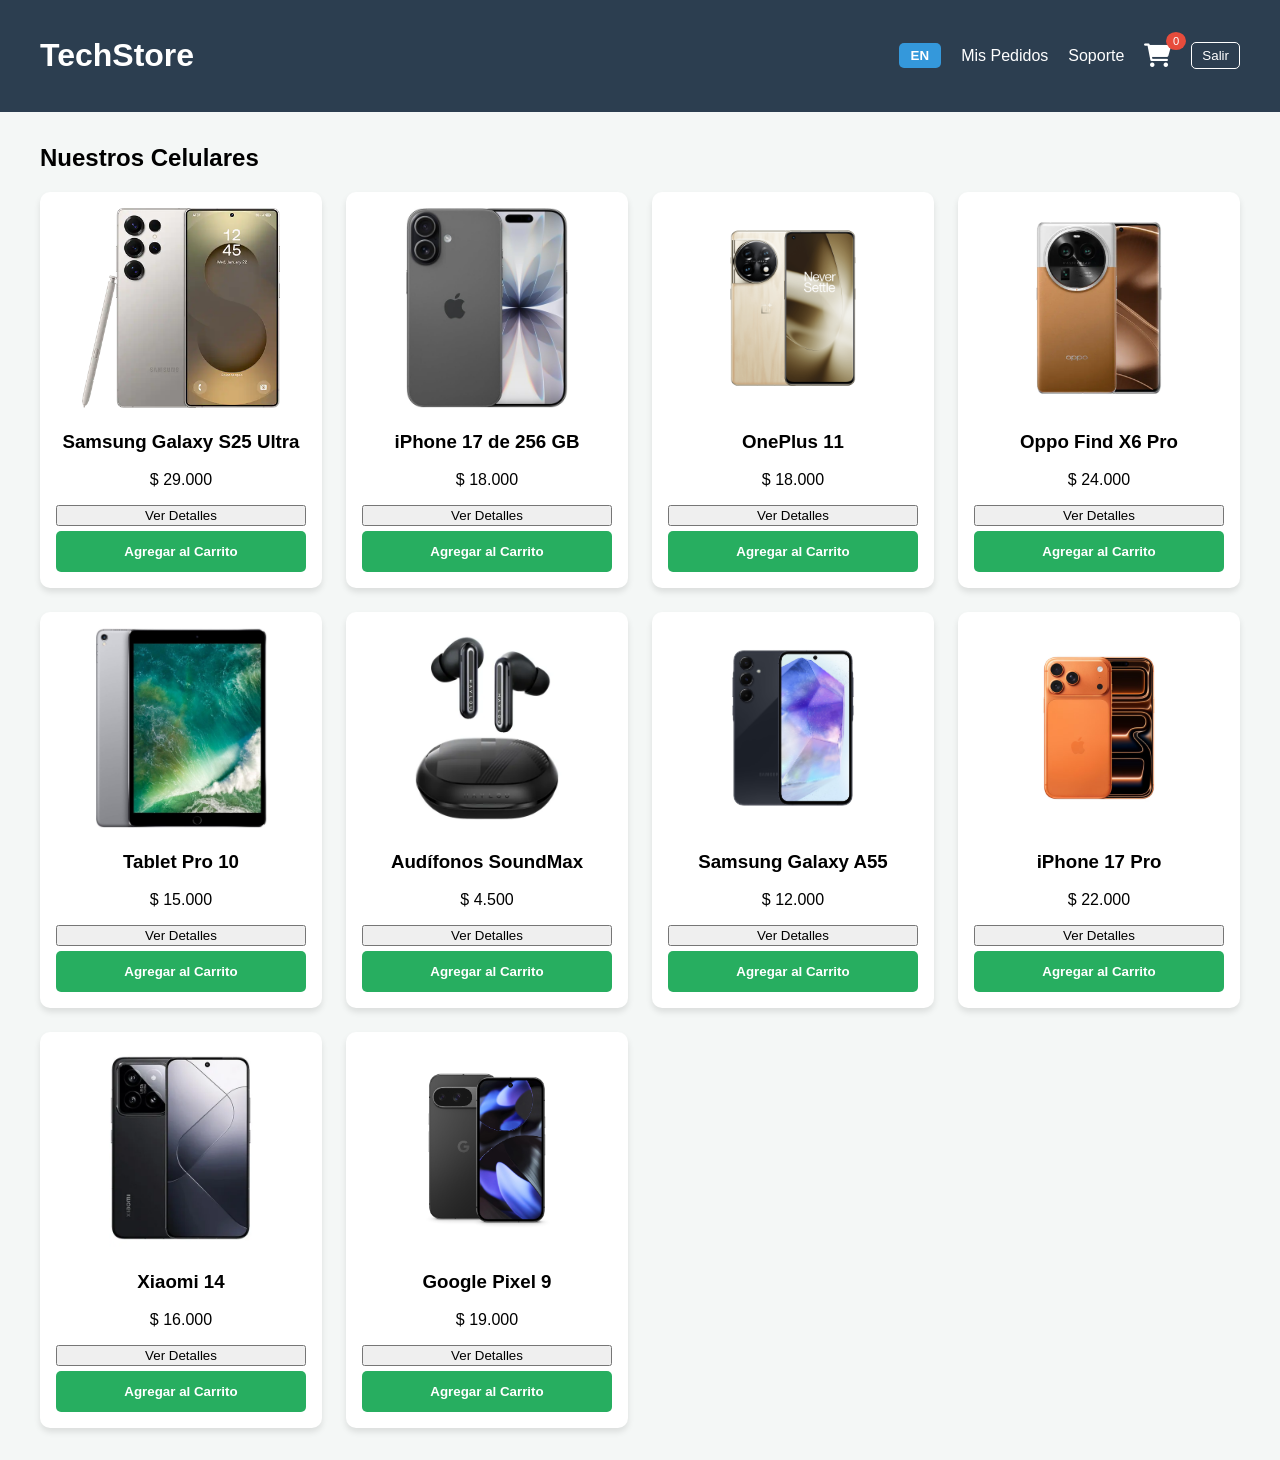
<file: index.html>
<!DOCTYPE html>
<html lang="es">
<head>
    <meta charset="UTF-8">
    <meta name="viewport" content="width=device-width, initial-scale=1.0">
    <title>Tienda de Celulares</title>
    <link rel="stylesheet" href="style.css">
    <link rel="stylesheet" href="https://cdnjs.cloudflare.com/ajax/libs/font-awesome/6.0.0/css/all.min.css">
</head>
<body>
   <header>
    <div class="header-container" style="display: flex; justify-content: space-between; align-items: center; max-width: 1200px; margin: 0 auto;">
        <h1><a href="index.html" style="color: white; text-decoration: none;">TechStore</a></h1>

        <nav style="display: flex; align-items: center; gap: 20px;">
            <button id="btn-idioma" onclick="cambiarIdioma()" style="background: #3498db; border: none; color: white; cursor: pointer; padding: 5px 12px; border-radius: 5px; font-weight: bold;">
                EN
            </button>

            <a href="pedidos.html" id="txt-pedidos" style="color: white; text-decoration: none;">Mis Pedidos</a>
            <a href="soporte.html" id="txt-soporte" style="color: white; text-decoration: none;">Soporte</a>

            <div class="carrito-icono-contenedor">
                <a href="carrito.html" style="color: white; text-decoration: none;">
                    <i class="fas fa-shopping-cart"></i>
                    <span id="contador-carrito">0</span>
                </a>
            </div>

            <button id="txt-salir" onclick="cerrarSesion()" style="background: none; border: 1px solid white; color: white; cursor: pointer; padding: 5px 10px; border-radius: 5px;">
                Salir
            </button>
        </nav>
    </div>
</header>

    <main class="contenedor">
        <h2>Nuestros Celulares</h2>
        <div id="lista-celulares" class="grid-productos">
            </div>
    </main>

    <script src="script.js"></script>
</body>
</html>
</file>
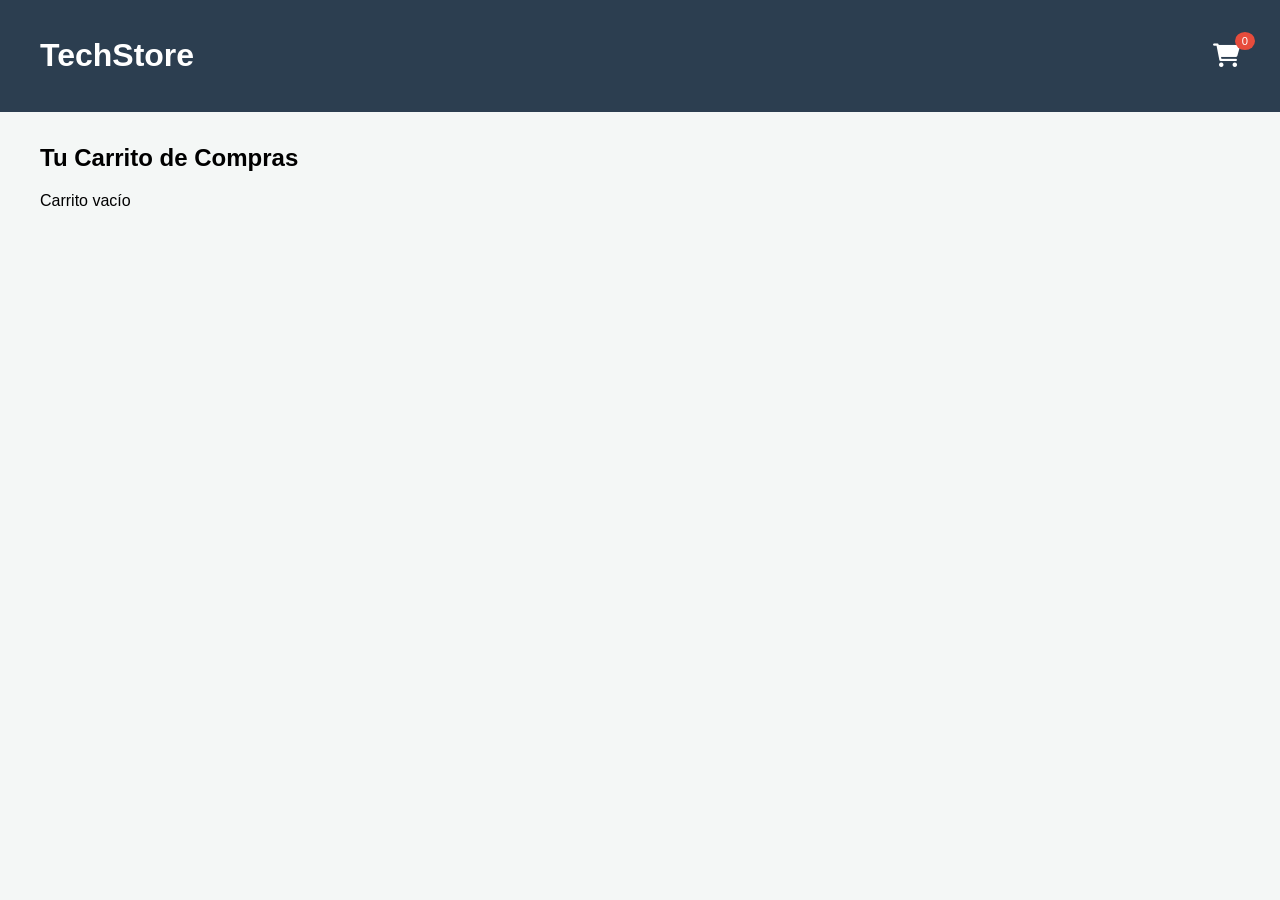
<file: carrito.html>
<!DOCTYPE html>
<html lang="es">
<head>
    <meta charset="UTF-8">
    <meta name="viewport" content="width=device-width, initial-scale=1.0">
    <title>Tu Carrito - TechStore</title>
    <link rel="stylesheet" href="style.css">
    <link rel="stylesheet" href="https://cdnjs.cloudflare.com/ajax/libs/font-awesome/6.0.0/css/all.min.css">
</head>
<body>
    <header>
        <div class="header-container">
            <h1><a href="index.html" style="color: white; text-decoration: none;">TechStore</a></h1>
            <div class="carrito-icono-contenedor">
                <a href="carrito.html">
                    <i class="fas fa-shopping-cart"></i>
                    <span id="contador-carrito">0</span>
                </a>
            </div>
        </div>
    </header>

    <main class="contenedor">
        <h2>Tu Carrito de Compras</h2>
        <div id="contenido-carrito">
            </div>
        <div id="total-carrito-contenedor" class="total-seccion">
            </div>
    </main>

    <script src="script.js"></script>
</body>
</html>
</file>
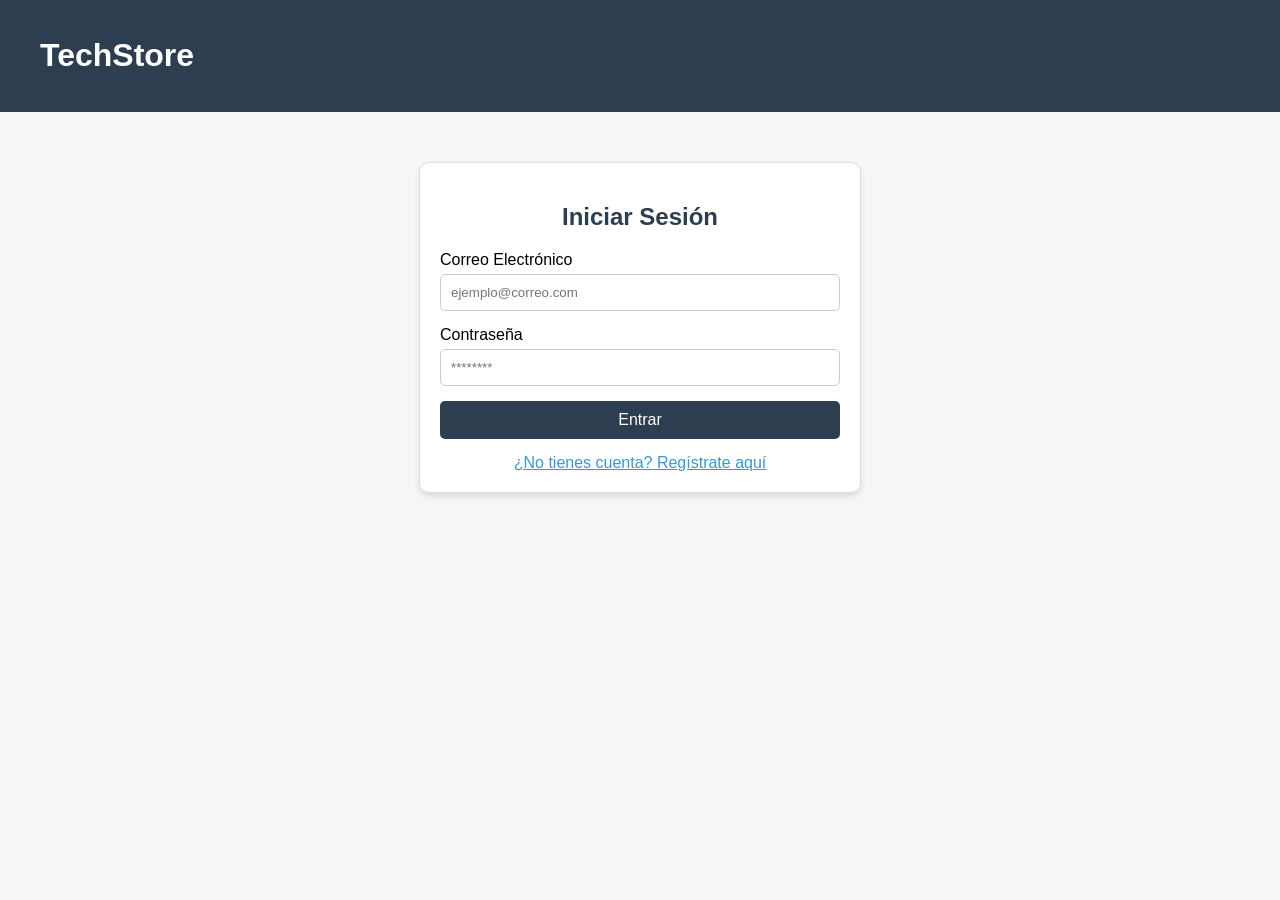
<file: login.html>
<!DOCTYPE html>
<html lang="es">
<head>
    <meta charset="UTF-8">
    <meta name="viewport" content="width=device-width, initial-scale=1.0">
    <title>Login - TechStore</title>
    <link rel="stylesheet" href="style.css">
    <style>
        .login-container {
            max-width: 400px;
            margin: 50px auto;
            padding: 20px;
            border: 1px solid #ddd;
            border-radius: 10px;
            background: #fff;
            box-shadow: 0 4px 6px rgba(0,0,0,0.1);
        }
        .login-container h2 { text-align: center; color: #2c3e50; }
        .form-group { margin-bottom: 15px; }
        .form-group label { display: block; margin-bottom: 5px; }
        .form-group input { width: 100%; padding: 10px; border: 1px solid #ccc; border-radius: 5px; box-sizing: border-box; }
        .btn-login { width: 100%; padding: 10px; background: #2c3e50; color: white; border: none; border-radius: 5px; cursor: pointer; font-size: 1rem; }
        .btn-login:hover { background: #34495e; }
        .toggle-link { text-align: center; margin-top: 15px; cursor: pointer; color: #3498db; text-decoration: underline; }
    </style>
</head>
<body>
    <header>
        <div class="header-container" style="text-align: center;">
            <h1><a href="index.html" style="color: white; text-decoration: none;">TechStore</a></h1>
        </div>
    </header>

    <main class="contenedor">
        <div class="login-container">
            <h2 id="login-title">Iniciar Sesión</h2>
            <form id="login-form">
                <div class="form-group">
                    <label for="login-email">Correo Electrónico</label>
                    <input type="email" id="login-email" required placeholder="ejemplo@correo.com">
                </div>
                <div class="form-group">
                    <label for="login-password">Contraseña</label>
                    <input type="password" id="login-password" required placeholder="********">
                </div>
                <button type="submit" class="btn-login">Entrar</button>
            </form>
            <div id="toggle-registro" class="toggle-link">¿No tienes cuenta? Regístrate aquí</div>
        </div>
    </main>

    <script src="script.js"></script>
</body>
</html>
</file>
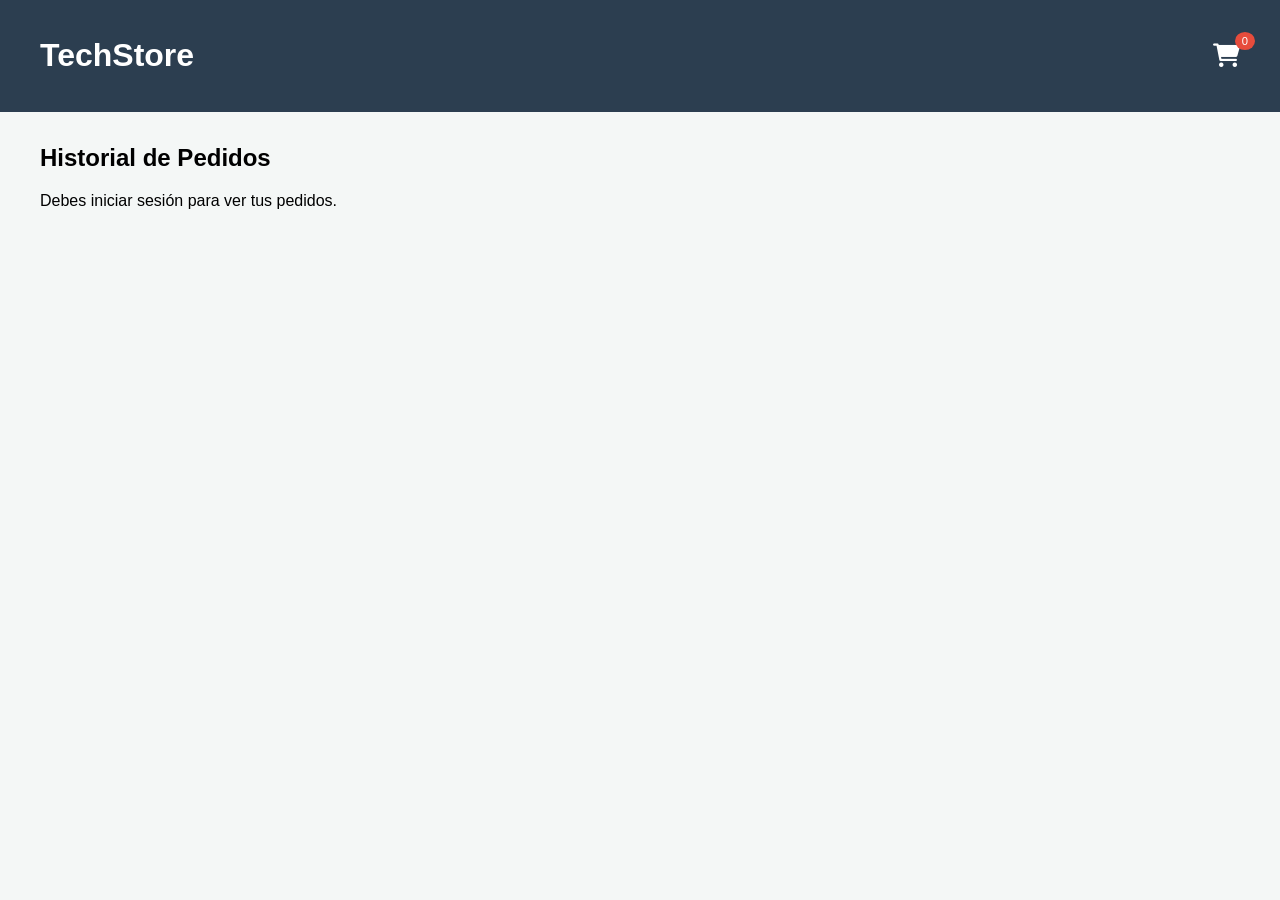
<file: pedidos.html>
<!DOCTYPE html>
<html lang="es">
<head>
    <meta charset="UTF-8">
    <meta name="viewport" content="width=device-width, initial-scale=1.0">
    <title>Mis Pedidos - TechStore</title>
    <link rel="stylesheet" href="style.css">
    <link rel="stylesheet" href="https://cdnjs.cloudflare.com/ajax/libs/font-awesome/6.0.0/css/all.min.css">
</head>
<body>
    <header>
        <div class="header-container">
            <h1><a href="index.html" style="color: white; text-decoration: none;">TechStore</a></h1>
            <div class="carrito-icono-contenedor">
                <a href="carrito.html">
                    <i class="fas fa-shopping-cart"></i>
                    <span id="contador-carrito">0</span>
                </a>
            </div>
        </div>
    </header>

    <main class="contenedor">
        <h2>Historial de Pedidos</h2>
        <div id="historial-pedidos">
            </div>
    </main>

    <script src="script.js"></script>
    <script>
        // Lógica específica para renderizar pedidos
        function cargarHistorial() {
            const historialContenedor = document.getElementById('historial-pedidos');
            const usuarioLogueado = JSON.parse(localStorage.getItem('usuarioActivo'));

            if (!usuarioLogueado) {
                historialContenedor.innerHTML = "<p>Debes iniciar sesión para ver tus pedidos.</p>";
                return;
            }

            const pedidos = usuarioLogueado.pedidos || [];

            if (pedidos.length === 0) {
                historialContenedor.innerHTML = "<p>Aún no has realizado ninguna compra.</p>";
                return;
            }

            let html = "";
            pedidos.forEach((pedido, index) => {
                html += `
                <div style="border: 1px solid #ddd; padding: 15px; margin-bottom: 10px; border-radius: 8px;">
                    <p><strong>Pedido #${index + 1}</strong> - Fecha: ${pedido.fecha}</p>
                    <ul>
                        ${pedido.items.map(i => `<li>${i.nombre} (x${i.cantidad})</li>`).join('')}
                    </ul>
                    <p><strong>Total:</strong> ${formatoMoneda(pedido.total)}</p>
                </div>`;
            });
            historialContenedor.innerHTML = html;
        }
        cargarHistorial();
    </script>
</body>
</html>
</file>
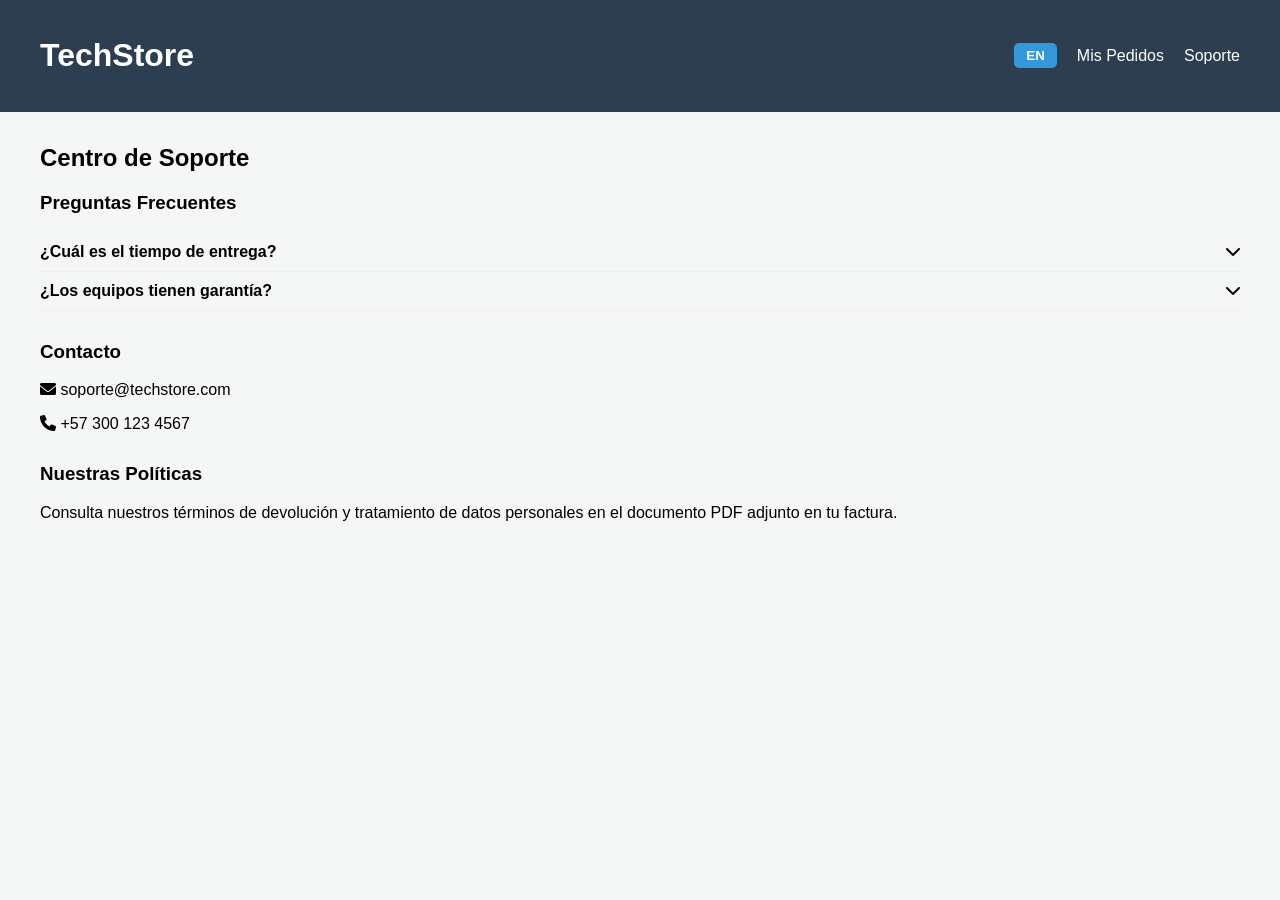
<file: soporte.html>
<!DOCTYPE html>
<html lang="es">
<head>
    <meta charset="UTF-8">
    <meta name="viewport" content="width=device-width, initial-scale=1.0">
    <title>Soporte - TechStore</title>
    <link rel="stylesheet" href="style.css">
    <link rel="stylesheet" href="https://cdnjs.cloudflare.com/ajax/libs/font-awesome/6.0.0/css/all.min.css">
    <style>
        .faq-item { border-bottom: 1px solid #eee; padding: 10px 0; }
        .faq-pregunta { cursor: pointer; font-weight: bold; display: flex; justify-content: space-between; }
        .faq-respuesta { display: none; padding: 10px 0; color: #555; }
        .faq-item.active .faq-respuesta { display: block; }
    </style>
</head>
<body>
    <header>
        <div class="header-container" style="display: flex; justify-content: space-between; align-items: center; max-width: 1200px; margin: 0 auto;">
            <h1><a href="index.html" style="color: white; text-decoration: none;">TechStore</a></h1>
            <nav style="display: flex; align-items: center; gap: 20px;">
                <button id="btn-idioma" onclick="cambiarIdioma()" style="background: #3498db; border: none; color: white; cursor: pointer; padding: 5px 12px; border-radius: 5px; font-weight: bold;">EN</button>
                <a href="pedidos.html" id="txt-pedidos" style="color: white; text-decoration: none;">Mis Pedidos</a>
                <a href="soporte.html" id="txt-soporte" style="color: white; text-decoration: none;">Soporte</a>
            </nav>
        </div>
    </header>

    <main class="contenedor">
        <h2 id="soporteTitulo">Centro de Soporte</h2>

        <section>
            <h3 id="faqTitulo">Preguntas Frecuentes</h3>
            <div class="faq-item">
                <div class="faq-pregunta" id="faq1" onclick="this.parentElement.classList.toggle('active')">
                    ¿Cuál es el tiempo de entrega? <i class="fas fa-chevron-down"></i>
                </div>
                <div class="faq-respuesta" id="res1">El tiempo estimado es de 3 a 5 días hábiles a nivel nacional.</div>
            </div>
            <div class="faq-item">
                <div class="faq-pregunta" id="faq2" onclick="this.parentElement.classList.toggle('active')">
                    ¿Los equipos tienen garantía? <i class="fas fa-chevron-down"></i>
                </div>
                <div class="faq-respuesta" id="res2">Todos nuestros celulares cuentan con 1 año de garantía por defectos de fábrica.</div>
            </div>
        </section>

        <section style="margin-top: 30px;">
            <h3 id="contactoTitulo">Contacto</h3>
            <p><i class="fas fa-envelope"></i> soporte@techstore.com</p>
            <p><i class="fas fa-phone"></i> +57 300 123 4567</p>
        </section>

        <section style="margin-top: 30px;">
            <h3 id="politicasTitulo">Nuestras Políticas</h3>
            <p id="politicasTexto">Consulta nuestros términos de devolución y tratamiento de datos personales en el documento PDF adjunto en tu factura.</p>
        </section>
    </main>

    <script src="script.js"></script>
</body>
</html>
</file>
<file: style.css>
:root {
    --primary: #2c3e50;
    --accent: #e74c3c;
    --bg: #f4f7f6;
}

body { font-family: 'Segoe UI', Tahoma, Geneva, Verdana, sans-serif; margin: 0; background: var(--bg); }

.header-container {
    display: flex; 
    justify-content: space-between; 
    align-items: center;
    max-width: 1200px;
    margin: 0 auto;
    width: 100%;
}

header { background: var(--primary); color: white; padding: 1rem 2rem; position: sticky; top: 0; z-index: 100; }

.contenedor { max-width: 1200px; margin: 2rem auto; padding: 0 1rem; }

.grid-productos {
    display: grid;
    grid-template-columns: repeat(auto-fill, minmax(250px, 1fr));
    gap: 1.5rem;
}

.celular-item {
    background: white;
    padding: 1rem;
    border-radius: 10px;
    box-shadow: 0 4px 6px rgba(0,0,0,0.1);
    text-align: center;
    transition: transform 0.2s;
}

.celular-item:hover { transform: translateY(-5px); }
.celular-item img { max-width: 100%; height: 200px; object-fit: contain; }

.btn-agregar {
    background: #27ae60;
    color: white; border: none; padding: 0.8rem;
    width: 100%; border-radius: 5px; cursor: pointer; font-weight: bold;
}

/* Carrito */
.carrito-icono-contenedor { position: relative; font-size: 1.5rem; }
.carrito-icono-contenedor a { color: white; text-decoration: none; }
#contador-carrito {
    position: absolute; top: -10px; right: -15px;
    background: var(--accent); font-size: 0.7rem;
    padding: 3px 7px; border-radius: 50%;
}

table { width: 100%; border-collapse: collapse; background: white; margin-top: 1rem; }
th, td { padding: 1rem; text-align: left; border-bottom: 1px solid #ddd; }
.btn-eliminar { background: var(--accent); color: white; border: none; padding: 5px 10px; border-radius: 3px; cursor: pointer; }

.total-seccion { text-align: right; margin-top: 1.5rem; font-size: 1.5rem; font-weight: bold; }
</file>
